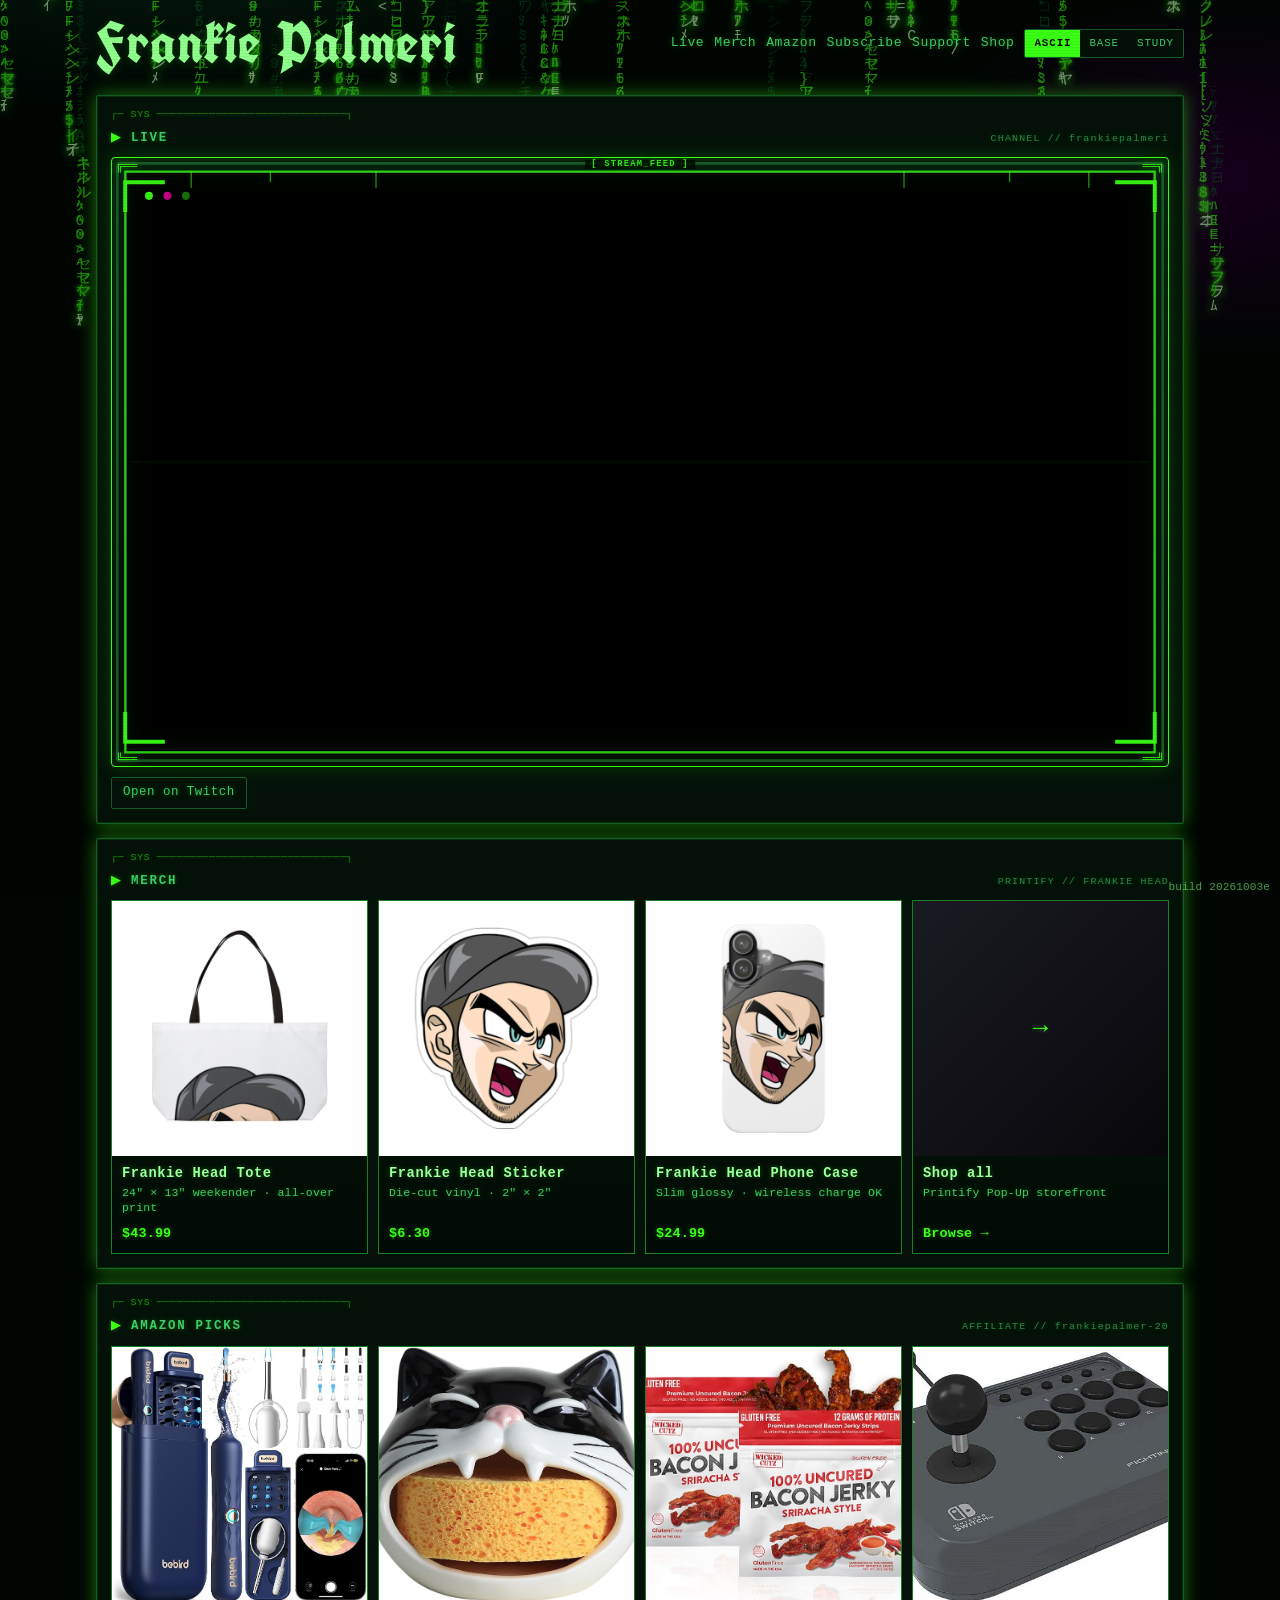
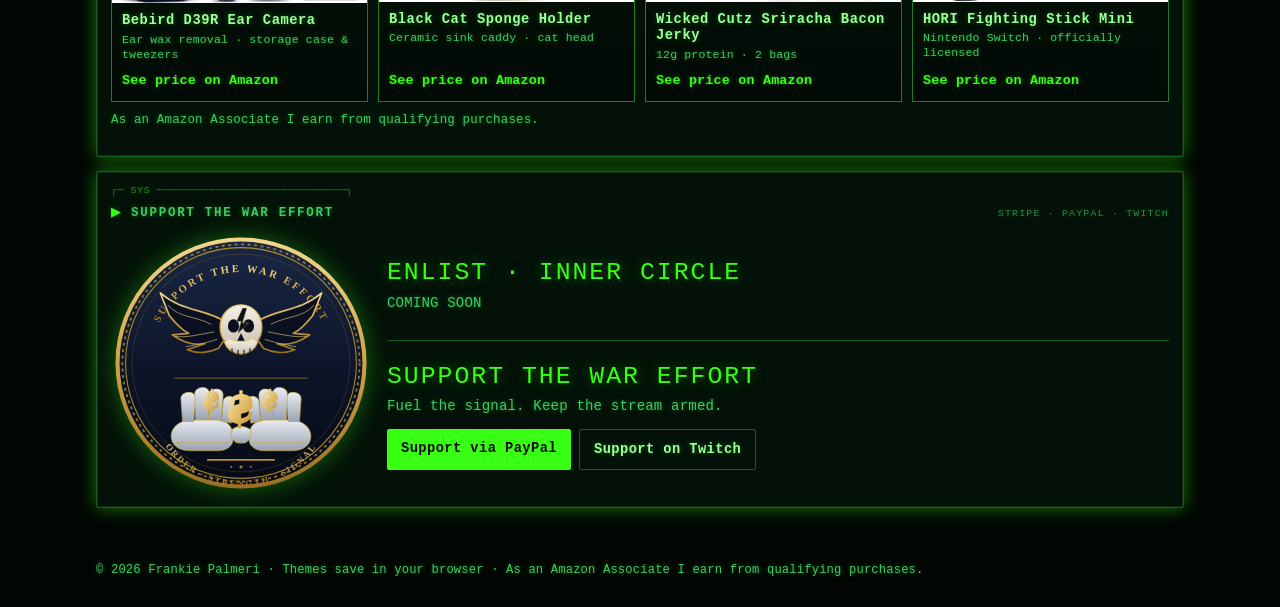
<file: index.html>
<!DOCTYPE html>
<html lang="en" data-theme="ascii" data-build="20261003e">
<head>
  <meta charset="utf-8" />
  <meta name="viewport" content="width=device-width, initial-scale=1" />
  <title>Frankie Palmeri</title>
  <meta name="description" content="Frankie Palmeri — live stream, merch, Amazon picks, and support." />
  <meta name="theme-color" content="#020803" />
  <link rel="icon" href="merch/frankie-anime-head.png" type="image/png" />
  <link rel="preconnect" href="https://fonts.googleapis.com" />
  <link rel="preconnect" href="https://fonts.gstatic.com" crossorigin />
  <link href="https://fonts.googleapis.com/css2?family=UnifrakturCook:wght@700&display=swap" rel="stylesheet" />
  <link rel="stylesheet" href="styles.css?v=20261003e" />
</head>
<body>
  <div class="scanlines" aria-hidden="true"></div>
  <canvas class="matrix-rain" id="matrix-rain" aria-hidden="true"></canvas>
  <div class="esoteric-layer" id="esoteric" aria-hidden="true"></div>
  <div class="base-watermarks" aria-hidden="true">
    <img class="bw-mark bw-1" src="assets/base-emblem.png" alt="" />
    <img class="bw-mark bw-2" src="assets/base-emblem.png" alt="" />
    <img class="bw-mark bw-3" src="assets/base-emblem.png" alt="" />
  </div>

  <div class="wrap">
    <header class="site-header">
      <div class="brand">
        <img class="emblem emblem-legacy" src="assets/emblem.svg" alt="" width="48" height="48" />
        <img class="emblem emblem-base" src="assets/base-emblem.png" alt="" width="72" height="42" />
        <div>
          <p class="propaganda">ORDER · STRENGTH · SIGNAL</p>
          <p class="occult-label" aria-hidden="true">∴ VEIL PROTOCOL ∴</p>
          <h1 class="brand-title">Frankie Palmeri</h1>
        </div>
      </div>
      <nav class="main-nav" aria-label="Primary">
        <a href="#live">Live</a>
        <a href="#merch">Merch</a>
        <a href="#amazon">Amazon</a>
        <a href="#subscribe">Subscribe</a>
        <a href="#support">Support</a>
        <a href="https://frankie-head-shop.printify.me" target="_blank" rel="noopener">Shop</a>
        <div class="theme-switch" role="group" aria-label="Theme">
          <button type="button" data-theme="ascii" aria-pressed="true">ASCII</button>
          <button type="button" data-theme="base" aria-pressed="false">BASE</button>
          <button type="button" data-theme="study" aria-pressed="false">STUDY</button>
        </div>
      </nav>
    </header>

    <main>
      <section class="panel" id="live" aria-label="Live stream">
        <div class="panel-head">
          <h2><span class="panel-mark" aria-hidden="true"></span>Live</h2>
          <span class="panel-meta" aria-hidden="true">CHANNEL // frankiepalmeri</span>
        </div>
        <div class="stream-layout">
          <div class="stream-shell">
            <div class="frame-overlay" aria-hidden="true">
              <img class="frame-svg frame-ascii" src="assets/frame-matrix.svg" alt="" />
              <img class="frame-svg frame-base" src="assets/frame-shadaloo.svg" alt="" />
              <img class="frame-svg frame-study" src="assets/frame-esoteric.svg" alt="" />
              <img class="frame-emblem-badge feb-tl" src="assets/base-emblem.png" alt="" />
              <img class="frame-emblem-badge feb-tr" src="assets/base-emblem.png" alt="" />
              <div class="frame-ascii-chrome">
                <span class="fa-tl">╔══</span><span class="fa-tr">══╗</span>
                <span class="fa-bl">╚══</span><span class="fa-br">══╝</span>
                <span class="fa-tag">[ STREAM_FEED ]</span>
              </div>
              <div class="frame-prop" aria-hidden="true">
                <span class="fp-corner fp-tl"></span><span class="fp-corner fp-tr"></span>
                <span class="fp-corner fp-bl"></span><span class="fp-corner fp-br"></span>
                <span class="fp-tag">◆ SIGNAL UNIT</span>
              </div>
              <div class="frame-eso" aria-hidden="true">
                <span class="fe-ring fe-tl"></span><span class="fe-ring fe-tr"></span>
                <span class="fe-ring fe-bl"></span><span class="fe-ring fe-br"></span>
                <span class="fe-tag">◉ VEIL OPEN</span>
              </div>
            </div>
            <div class="player-wrap" id="player"></div>
          </div>
        </div>
        <div class="stream-links">
          <a id="twitch-channel" href="https://www.twitch.tv/frankiepalmeri" target="_blank" rel="noopener">Open on Twitch</a>
        </div>
      </section>

      <section class="panel" id="merch" aria-label="Merchandise">
        <div class="panel-head">
          <h2><span class="panel-mark" aria-hidden="true"></span>Merch</h2>
          <span class="panel-meta" aria-hidden="true">PRINTIFY // FRANKIE HEAD</span>
        </div>
        <div class="grid">
          <a class="card" href="https://frankie-head-shop.printify.me/product/32472541" target="_blank" rel="noopener">
            <div class="thumb">
              <img src="merch/tote-front.jpg" alt="Frankie Head Tote mockup" width="400" height="400" loading="lazy" />
              <img class="card-emblem" src="assets/base-emblem.png" alt="" aria-hidden="true" />
            </div>
            <div class="meta">
              <span class="name">Frankie Head Tote</span>
              <span class="desc">24″ × 13″ weekender · all-over print</span>
              <span class="price">$43.99</span>
            </div>
          </a>
          <a class="card" href="https://frankie-head-shop.printify.me/product/32472439" target="_blank" rel="noopener">
            <div class="thumb">
              <img src="merch/sticker-front.jpg" alt="Frankie Head Sticker mockup" width="400" height="400" loading="lazy" />
              <img class="card-emblem" src="assets/base-emblem.png" alt="" aria-hidden="true" />
            </div>
            <div class="meta">
              <span class="name">Frankie Head Sticker</span>
              <span class="desc">Die-cut vinyl · 2″ × 2″</span>
              <span class="price">$6.30</span>
            </div>
          </a>
          <a class="card" href="https://frankie-head-shop.printify.me/product/32472399" target="_blank" rel="noopener">
            <div class="thumb">
              <img src="merch/phone-front.jpg" alt="Frankie Head Phone Case mockup" width="400" height="400" loading="lazy" />
              <img class="card-emblem" src="assets/base-emblem.png" alt="" aria-hidden="true" />
            </div>
            <div class="meta">
              <span class="name">Frankie Head Phone Case</span>
              <span class="desc">Slim glossy · wireless charge OK</span>
              <span class="price">$24.99</span>
            </div>
          </a>
          <a class="card shop-all" href="https://frankie-head-shop.printify.me" target="_blank" rel="noopener">
            <div class="thumb" aria-hidden="true">
              <span class="shop-arrow">→</span>
              <img class="card-emblem card-emblem--big" src="assets/base-emblem.png" alt="" />
            </div>
            <div class="meta">
              <span class="name">Shop all</span>
              <span class="desc">Printify Pop-Up storefront</span>
              <span class="price">Browse →</span>
            </div>
          </a>
        </div>
      </section>

      <section class="panel" id="amazon" aria-label="Amazon picks">
        <div class="panel-head">
          <h2><span class="panel-mark" aria-hidden="true"></span>Amazon picks</h2>
          <span class="panel-meta" aria-hidden="true">AFFILIATE // frankiepalmer-20</span>
        </div>
        <div class="grid">
          <a class="card" href="https://www.amazon.com/dp/B0DP4Y85B2?tag=frankiepalmer-20" target="_blank" rel="noopener sponsored">
            <div class="thumb"><img src="amazon/bebird-d39r.jpg" alt="Bebird D39R Ear Wax Removal ear camera" width="400" height="400" loading="lazy" /></div>
            <div class="meta">
              <span class="name">Bebird D39R Ear Camera</span>
              <span class="desc">Ear wax removal · storage case &amp; tweezers</span>
              <span class="price">See price on Amazon</span>
            </div>
          </a>
          <a class="card" href="https://www.amazon.com/dp/B0DZFV72HR?tag=frankiepalmer-20" target="_blank" rel="noopener sponsored">
            <div class="thumb"><img src="amazon/cat-sponge-holder.jpg" alt="Ceramic black cat head sponge holder" width="400" height="400" loading="lazy" /></div>
            <div class="meta">
              <span class="name">Black Cat Sponge Holder</span>
              <span class="desc">Ceramic sink caddy · cat head</span>
              <span class="price">See price on Amazon</span>
            </div>
          </a>
          <a class="card" href="https://www.amazon.com/dp/B0BSVR8FXT?tag=frankiepalmer-20" target="_blank" rel="noopener sponsored">
            <div class="thumb"><img src="amazon/wicked-cutz-jerky.jpg" alt="Wicked Cutz Sriracha Bacon Jerky" width="400" height="400" loading="lazy" /></div>
            <div class="meta">
              <span class="name">Wicked Cutz Sriracha Bacon Jerky</span>
              <span class="desc">12g protein · 2 bags</span>
              <span class="price">See price on Amazon</span>
            </div>
          </a>
          <a class="card" href="https://www.amazon.com/dp/B01AJSAAV6?tag=frankiepalmer-20" target="_blank" rel="noopener sponsored">
            <div class="thumb"><img src="amazon/hori-fightstick.jpg" alt="HORI Switch Fighting Stick Mini" width="400" height="400" loading="lazy" /></div>
            <div class="meta">
              <span class="name">HORI Fighting Stick Mini</span>
              <span class="desc">Nintendo Switch · officially licensed</span>
              <span class="price">See price on Amazon</span>
            </div>
          </a>
        </div>
        <p class="note">As an Amazon Associate I earn from qualifying purchases.</p>
      </section>

      <section class="panel" id="support" aria-label="Support the war effort">
        <div class="panel-head">
          <h2><span class="panel-mark" aria-hidden="true"></span>Support the war effort</h2>
          <span class="panel-meta" aria-hidden="true">STRIPE · PAYPAL · TWITCH</span>
        </div>
        <div class="war-effort">
          <div class="war-art" aria-hidden="true">
            <img src="assets/war-hands.svg?v=20261003e" alt="" width="280" height="280" />
          </div>
          <div class="war-copy">
            <div class="subscribe" id="subscribe">
              <p class="war-headline">ENLIST · INNER CIRCLE</p>
              <p class="war-sub">COMING SOON</p>
            </div>
            <p class="war-headline war-headline--donate">SUPPORT THE WAR EFFORT</p>
            <p class="war-sub">Fuel the signal. Keep the stream armed.</p>
            <div class="donate">
              <a href="https://paypal.me/frankiepalmeri" target="_blank" rel="noopener">Support via PayPal</a>
              <a class="secondary" href="https://www.twitch.tv/frankiepalmeri" target="_blank" rel="noopener">Support on Twitch</a>
            </div>
          </div>
        </div>
      </section>
    </main>

    <footer class="site-footer">
      © <span id="y"></span> Frankie Palmeri · Themes save in your browser ·
      As an Amazon Associate I earn from qualifying purchases.
    </footer>
  </div>

  <script src="site.js?v=20261003e"></script>
  <p id="build-stamp" style="position:fixed;bottom:6px;right:10px;z-index:9999;font:11px/1.2 ui-monospace,monospace;opacity:.55;margin:0;pointer-events:none">build 20261003e</p>
</body>
</html>
</file>
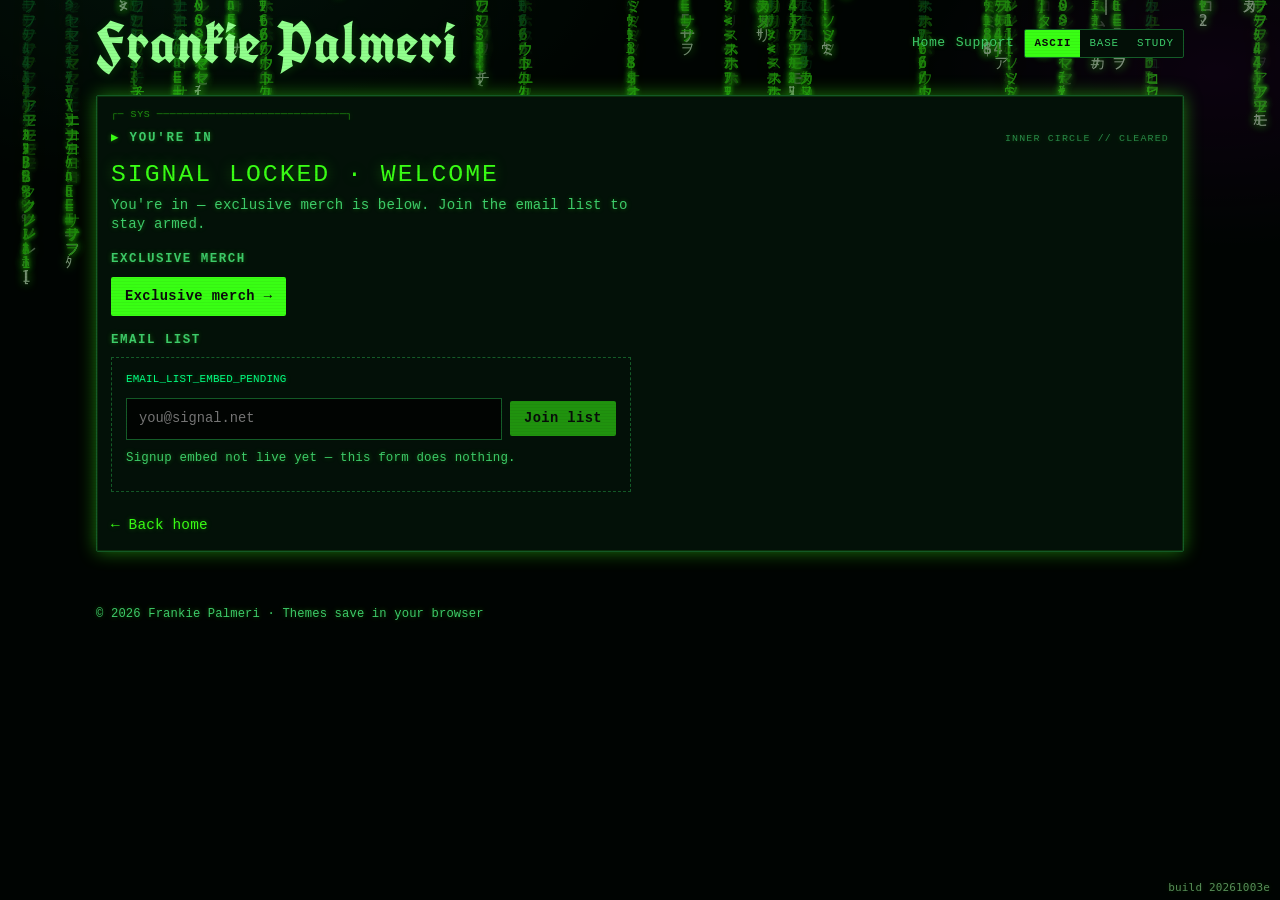
<file: members.html>
<!DOCTYPE html>
<html lang="en" data-theme="ascii" data-build="20261003e">
<head>
  <meta charset="utf-8" />
  <meta name="viewport" content="width=device-width, initial-scale=1" />
  <title>Members · Frankie Palmeri</title>
  <meta name="description" content="You're in — exclusive merch and email list access." />
  <meta name="theme-color" content="#020803" />
  <meta name="robots" content="noindex" />
  <link rel="icon" href="merch/frankie-anime-head.png" type="image/png" />
  <link rel="preconnect" href="https://fonts.googleapis.com" />
  <link rel="preconnect" href="https://fonts.gstatic.com" crossorigin />
  <link href="https://fonts.googleapis.com/css2?family=UnifrakturCook:wght@700&display=swap" rel="stylesheet" />
  <link rel="stylesheet" href="styles.css?v=20261003e" />
</head>
<body>
  <div class="scanlines" aria-hidden="true"></div>
  <canvas class="matrix-rain" id="matrix-rain" aria-hidden="true"></canvas>
  <div class="esoteric-layer" id="esoteric" aria-hidden="true"></div>
  <div class="base-watermarks" aria-hidden="true">
    <img class="bw-mark bw-1" src="assets/base-emblem.png" alt="" />
    <img class="bw-mark bw-2" src="assets/base-emblem.png" alt="" />
    <img class="bw-mark bw-3" src="assets/base-emblem.png" alt="" />
  </div>

  <div class="wrap">
    <header class="site-header">
      <div class="brand">
        <img class="emblem emblem-legacy" src="assets/emblem.svg" alt="" width="48" height="48" />
        <img class="emblem emblem-base" src="assets/base-emblem.png" alt="" width="72" height="42" />
        <div>
          <p class="propaganda">ORDER · STRENGTH · SIGNAL</p>
          <p class="occult-label" aria-hidden="true">∴ VEIL PROTOCOL ∴</p>
          <h1 class="brand-title">Frankie Palmeri</h1>
        </div>
      </div>
      <nav class="main-nav" aria-label="Primary">
        <a href="index.html">Home</a>
        <a href="index.html#support">Support</a>
        <div class="theme-switch" role="group" aria-label="Theme">
          <button type="button" data-theme="ascii" aria-pressed="true">ASCII</button>
          <button type="button" data-theme="base" aria-pressed="false">BASE</button>
          <button type="button" data-theme="study" aria-pressed="false">STUDY</button>
        </div>
      </nav>
    </header>

    <main>
      <section class="panel" id="members" aria-label="Members landing">
        <div class="panel-head">
          <h2><span class="panel-mark" aria-hidden="true"></span>You're in</h2>
          <span class="panel-meta" aria-hidden="true">INNER CIRCLE // CLEARED</span>
        </div>
        <div class="members-landing">
          <p class="war-headline">SIGNAL LOCKED · WELCOME</p>
          <p class="war-sub">You're in — exclusive merch is below. Join the email list to stay armed.</p>

          <div class="members-block">
            <h3 class="members-label">Exclusive merch</h3>
            <!-- PLACEHOLDER: EXCLUSIVE_MERCH_URL — replace href="#" with the members-only merch link when ready -->
            <div class="donate">
              <a href="#" data-exclusive-merch="pending">Exclusive merch →</a>
            </div>
          </div>

          <div class="members-block">
            <h3 class="members-label">Email list</h3>
            <!-- PLACEHOLDER: EMAIL_LIST_EMBED_PENDING — swap this note/form for the real email signup embed when ready -->
            <div class="email-signup" data-email-list="pending">
              <p class="email-pending-note"><code>EMAIL_LIST_EMBED_PENDING</code></p>
              <form class="email-form" action="#" method="post" onsubmit="return false;" aria-label="Email signup (pending)">
                <label class="sr-only" for="member-email">Email</label>
                <input id="member-email" type="email" name="email" placeholder="you@signal.net" autocomplete="email" disabled />
                <button type="submit" disabled>Join list</button>
              </form>
              <p class="note">Signup embed not live yet — this form does nothing.</p>
            </div>
          </div>

          <p class="members-home">
            <a href="index.html">← Back home</a>
          </p>
        </div>
      </section>
    </main>

    <footer class="site-footer">
      © <span id="y"></span> Frankie Palmeri · Themes save in your browser
    </footer>
  </div>

  <script src="site.js?v=20261003e"></script>
  <p id="build-stamp" style="position:fixed;bottom:6px;right:10px;z-index:9999;font:11px/1.2 ui-monospace,monospace;opacity:.55;margin:0;pointer-events:none">build 20261003e</p>
</body>
</html>
</file>
<file: styles.css>
/* Frankie Palmeri — ASCII / BASE / STUDY */
:root {
  --bg: #07070a;
  --panel: #121218;
  --text: #f2f2f5;
  --muted: #9a9aa8;
  --accent: #e8ff47;
  --accent2: #ff2bd6;
  --border: #2a2a36;
  --danger: #ff2a2a;
  --font: ui-sans-serif, system-ui, -apple-system, Segoe UI, Roboto, Helvetica, Arial, sans-serif;
  --mono: ui-monospace, SFMono-Regular, Menlo, Consolas, "Liberation Mono", monospace;
  --radius: 12px;
  --scan: 0;
  --glow: 0 0 20px color-mix(in srgb, var(--accent) 28%, transparent);
  --pad: 14px;
  --gap: 12px;
  --frame-pad: 14px;
}

* { box-sizing: border-box; }
html { scroll-behavior: smooth; }
body {
  margin: 0;
  font-family: var(--font);
  background: var(--bg);
  color: var(--text);
  line-height: 1.4;
  min-height: 100vh;
  position: relative;
  overflow-x: hidden;
  letter-spacing: 0.01em;
}
a { color: inherit; }
img { max-width: 100%; display: block; }

/* ===== ASCII (was Mix 1): Matrix / cyber ===== */
html[data-theme="ascii"] {
  --bg: #010603;
  --panel: #031108;
  --text: #9dff9d;
  --muted: #3dcc6a;
  --accent: #39ff14;
  --accent2: #00ff88;
  --border: #145c28;
  --font: var(--mono);
  --radius: 2px;
  --scan: 1;
  --glow: 0 0 18px color-mix(in srgb, #39ff14 45%, transparent);
}
html[data-theme="ascii"] body {
  background:
    radial-gradient(800px 420px at 15% -5%, #062414 0%, transparent 55%),
    radial-gradient(600px 360px at 95% 8%, #1a0020 0%, transparent 50%),
    #010603;
  text-shadow: 0 0 5px color-mix(in srgb, var(--accent) 35%, transparent);
}
html[data-theme="ascii"] .term-label,
html[data-theme="ascii"] .matrix-rain,
html[data-theme="ascii"] .frame-ascii-chrome { display: block; }
html[data-theme="ascii"] .frame-svg.frame-ascii { display: block; }
html[data-theme="ascii"] .scanlines { opacity: 0.28; }
html[data-theme="ascii"] section.panel {
  border-style: solid;
  border-width: 1px;
  box-shadow:
    inset 0 0 0 1px color-mix(in srgb, var(--accent) 12%, transparent),
    var(--glow);
}
html[data-theme="ascii"] section.panel::before {
  content: "┌─ SYS ─────────────────────────────┐";
  display: block;
  font-family: var(--mono);
  font-size: 0.62rem;
  color: var(--accent);
  opacity: 0.55;
  letter-spacing: 0.06em;
  margin: -2px 0 8px;
  white-space: nowrap;
  overflow: hidden;
}
html[data-theme="ascii"] .panel-mark::before { content: "▶ "; color: var(--accent); }
html[data-theme="ascii"] .card {
  border-color: color-mix(in srgb, var(--border) 80%, var(--accent));
  background: linear-gradient(180deg, #041a0c 0%, #020a05 100%);
}
html[data-theme="ascii"] .card .meta .name { font-family: var(--mono); letter-spacing: 0.04em; }
html[data-theme="ascii"] .theme-switch { border-radius: 2px; }
html[data-theme="ascii"] .theme-switch button { font-family: var(--mono); }
html[data-theme="ascii"] .donate a,
html[data-theme="ascii"] .stream-links a { border-radius: 2px; font-family: var(--mono); }

/* ===== BASE (was Mix 2): Shadaloo + skull emblem ===== */
html[data-theme="base"] {
  --bg: #050000;
  --panel: #100303;
  --text: #f5e8e8;
  --muted: #c07070;
  --accent: #ff1a1a;
  --accent2: #ffd0d0;
  --border: #5a1010;
  --font: "Segoe UI", Helvetica, Arial, sans-serif;
  --radius: 0;
  --glow: 0 0 16px color-mix(in srgb, #ff1a1a 35%, transparent);
}
html[data-theme="base"] section.panel h2,
html[data-theme="base"] .propaganda,
html[data-theme="base"] .card .meta .name,
html[data-theme="base"] .panel-meta,
html[data-theme="base"] .war-headline {
  font-family: Impact, Haettenschweiler, "Arial Narrow Bold", "Arial Black", sans-serif;
}
html[data-theme="base"] body {
  background:
    radial-gradient(ellipse 70% 40% at 50% 0%, #3a0000 0%, transparent 55%),
    linear-gradient(145deg, #1a0000 0%, #050000 42%, #1c0000 100%);
  letter-spacing: 0.02em;
}
html[data-theme="base"] .emblem-base { display: block; }
html[data-theme="base"] .propaganda { display: block; }
html[data-theme="base"] .frame-svg.frame-base,
html[data-theme="base"] .frame-prop,
html[data-theme="base"] .frame-emblem-badge,
html[data-theme="base"] .base-watermarks,
html[data-theme="base"] .card-emblem { display: block; }
html[data-theme="base"] section.panel,
html[data-theme="base"] .card {
  clip-path: polygon(0 0, calc(100% - 14px) 0, 100% 14px, 100% 100%, 14px 100%, 0 calc(100% - 14px));
  border-width: 2px;
}
html[data-theme="base"] .panel-mark::before { content: "◆ "; color: var(--accent); }
html[data-theme="base"] .theme-switch { border-radius: 0; }
html[data-theme="base"] .donate a,
html[data-theme="base"] .stream-links a { border-radius: 0; }
html[data-theme="base"] section.panel {
  background:
    linear-gradient(180deg, color-mix(in srgb, var(--panel) 92%, #400000) 0%, var(--panel) 100%);
  border-color: var(--accent);
  position: relative;
}
html[data-theme="base"] section.panel::after {
  content: "";
  position: absolute;
  top: 8px;
  right: 12px;
  width: 56px;
  height: 32px;
  background: url("assets/base-emblem.png") center/contain no-repeat;
  opacity: 0.35;
  pointer-events: none;
  filter: drop-shadow(0 0 4px #ff1a1a88);
}
html[data-theme="base"] .brand {
  gap: 12px;
}

/* ===== STUDY (was Mix 3): denser occult ===== */
html[data-theme="study"] {
  --bg: #06020f;
  --panel: #11071c;
  --text: #f8e7ff;
  --muted: #b89ad4;
  --accent: #d4a017;
  --accent2: #7b5cff;
  --border: #3a2a55;
  --font: Georgia, "Times New Roman", serif;
  --radius: 18px;
  --glow: 0 0 22px color-mix(in srgb, #7b5cff 30%, transparent);
}
html[data-theme="study"] body {
  background:
    radial-gradient(circle at 12% 18%, #2a1040 0%, transparent 38%),
    radial-gradient(circle at 88% 78%, #401020 0%, transparent 32%),
    radial-gradient(circle at 50% 50%, #0d0520, #020008);
}
html[data-theme="study"] .esoteric-layer { display: block; }
html[data-theme="study"] .frame-svg.frame-study,
html[data-theme="study"] .frame-eso,
html[data-theme="study"] .occult-label { display: block; }
html[data-theme="study"] section.panel {
  backdrop-filter: blur(8px);
  background: color-mix(in srgb, var(--panel) 78%, transparent);
  border-color: color-mix(in srgb, var(--accent) 40%, var(--border));
  position: relative;
}
html[data-theme="study"] section.panel::before {
  content: "☽ ─── SEALED TRANSMISSION ─── ☾";
  display: block;
  font-size: 0.58rem;
  letter-spacing: 0.22em;
  color: var(--accent);
  opacity: 0.55;
  text-align: center;
  margin: -4px 0 10px;
}
html[data-theme="study"] .panel-mark::before { content: "✦ "; color: var(--accent); }
html[data-theme="study"] .card {
  background: color-mix(in srgb, var(--panel) 65%, #000);
  border-color: color-mix(in srgb, var(--accent2) 35%, var(--border));
}

/* overlays */
.scanlines {
  pointer-events: none;
  position: fixed;
  inset: 0;
  z-index: 9998;
  opacity: 0;
  background: repeating-linear-gradient(
    to bottom,
    transparent 0,
    transparent 2px,
    rgba(0, 0, 0, 0.32) 3px
  );
  mix-blend-mode: multiply;
}

.matrix-rain {
  display: none;
  pointer-events: none;
  position: fixed;
  inset: 0;
  z-index: 0;
  width: 100%;
  height: 100%;
  opacity: 0.55;
}

/* BASE watermarks — recurring skull+wings motif */
.base-watermarks {
  display: none;
  pointer-events: none;
  position: fixed;
  inset: 0;
  z-index: 0;
  overflow: hidden;
}
.bw-mark {
  position: absolute;
  opacity: 0.07;
  filter: drop-shadow(0 0 12px #ff1a1a55);
  object-fit: contain;
}
.bw-1 { width: min(520px, 70vw); top: 8%; left: -4%; transform: rotate(-8deg); }
.bw-2 { width: min(380px, 50vw); bottom: 12%; right: -2%; transform: rotate(12deg); opacity: 0.09; }
.bw-3 { width: min(280px, 40vw); top: 42%; left: 38%; transform: rotate(-3deg); opacity: 0.05; }

.term-label,
.occult-label {
  display: none;
  margin: 0 0 2px;
  font-size: 0.65rem;
  letter-spacing: 0.08em;
  opacity: 0.8;
}
.term-label {
  font-family: var(--mono);
  color: var(--accent2);
}
.occult-label {
  font-family: Georgia, serif;
  color: var(--accent);
  letter-spacing: 0.2em;
}

.emblem {
  display: none;
  flex-shrink: 0;
}
.emblem-legacy {
  width: 48px;
  height: 48px;
  filter: drop-shadow(0 0 8px #ff1a1a88);
}
.emblem-base {
  width: 72px;
  height: 42px;
  object-fit: contain;
  filter: drop-shadow(0 0 10px #ff1a1acc);
}
.propaganda {
  display: none;
  margin: 0 0 4px;
  color: var(--accent);
  text-transform: uppercase;
  font-size: 0.68rem;
  letter-spacing: 0.28em;
}

.esoteric-layer {
  display: none;
  pointer-events: none;
  position: fixed;
  inset: 0;
  z-index: 0;
  overflow: hidden;
}
.float-text {
  position: absolute;
  color: color-mix(in srgb, var(--accent2) 55%, transparent);
  font-size: clamp(0.7rem, 2vw, 1.1rem);
  white-space: nowrap;
  animation: drift linear infinite;
  opacity: 0.55;
  text-shadow: 0 0 12px #7b5cff88;
}
.eso-seal {
  position: absolute;
  width: clamp(120px, 22vw, 260px);
  height: clamp(120px, 22vw, 260px);
  background: url("assets/occult-seal.svg") center/contain no-repeat;
  opacity: 0.14;
  animation: spinSeal 48s linear infinite;
  filter: drop-shadow(0 0 16px #7b5cff66);
}
.eso-eye {
  position: absolute;
  width: 36px;
  height: 22px;
  border: 1.5px solid var(--accent);
  border-radius: 50%;
  box-shadow: 0 0 12px #7b5cff88;
  opacity: 0.45;
  animation: pulseEye 4s ease-in-out infinite;
}
.eso-eye::after {
  content: "";
  position: absolute;
  inset: 5px 11px;
  background: var(--accent2);
  border-radius: 50%;
  box-shadow: 0 0 6px #d4a017;
}
@keyframes drift {
  0% { transform: translate3d(0,0,0) rotate(var(--rot)) scale(1); opacity: 0; }
  10% { opacity: 0.6; }
  90% { opacity: 0.45; }
  100% { transform: translate3d(var(--dx), var(--dy), 0) rotate(calc(var(--rot) + 25deg)) scale(1.05); opacity: 0; }
}
@keyframes spinSeal {
  from { transform: rotate(0deg); }
  to { transform: rotate(360deg); }
}
@keyframes pulseEye {
  0%, 100% { opacity: 0.3; transform: scale(1); }
  50% { opacity: 0.7; transform: scale(1.08); }
}

/* layout */
.wrap {
  position: relative;
  z-index: 1;
  max-width: 1120px;
  margin: 0 auto;
  padding: 0 16px;
}

header.site-header {
  display: flex;
  justify-content: space-between;
  align-items: center;
  gap: 12px;
  flex-wrap: wrap;
  padding: 16px 0 6px;
}
.brand {
  display: flex;
  align-items: center;
  gap: 10px;
}
.brand-mark {
  width: 44px;
  height: 44px;
  border-radius: 50%;
  object-fit: cover;
  border: 1px solid var(--border);
  background: #000;
}
.brand-title {
  margin: 0;
  color: color-mix(in srgb, var(--text) 88%, var(--accent));
  font-family: "UnifrakturCook", "UnifrakturMaguntia", "Old English Text MT", serif;
  font-size: clamp(2rem, 5vw, 3.6rem);
  font-weight: 700;
  line-height: 0.95;
  letter-spacing: 0.015em;
  text-shadow: 0 2px 10px color-mix(in srgb, var(--accent) 18%, transparent);
}
.brand-sub {
  margin: 2px 0 0;
  color: var(--muted);
  font-size: 0.72rem;
  font-family: var(--mono);
  letter-spacing: 0.06em;
}

nav.main-nav {
  display: flex;
  flex-wrap: wrap;
  gap: 10px;
  align-items: center;
}
nav.main-nav a {
  color: var(--muted);
  text-decoration: none;
  font-size: 0.82rem;
  letter-spacing: 0.04em;
}
nav.main-nav a:hover { color: var(--accent); }

.theme-switch {
  display: inline-flex;
  border: 1px solid var(--border);
  border-radius: 999px;
  overflow: hidden;
  background: color-mix(in srgb, var(--panel) 90%, #000);
}
.theme-switch button {
  appearance: none;
  border: 0;
  background: transparent;
  color: var(--muted);
  font: inherit;
  font-size: 0.68rem;
  letter-spacing: 0.08em;
  text-transform: uppercase;
  padding: 6px 9px;
  cursor: pointer;
}
.theme-switch button[aria-pressed="true"] {
  background: var(--accent);
  color: #0a0a0a;
  font-weight: 700;
}
.theme-switch button:hover { color: var(--text); }

main { padding: 4px 0 40px; }

section.panel {
  background: var(--panel);
  border: 1px solid var(--border);
  border-radius: var(--radius);
  padding: var(--pad);
  margin: 14px 0;
  box-shadow: var(--glow);
}
.panel-head {
  display: flex;
  align-items: baseline;
  justify-content: space-between;
  gap: 10px;
  margin-bottom: 10px;
}
section.panel h2 {
  margin: 0;
  font-size: 0.78rem;
  letter-spacing: 0.14em;
  text-transform: uppercase;
  color: var(--muted);
  font-weight: 700;
}
.panel-meta {
  font-size: 0.62rem;
  letter-spacing: 0.12em;
  color: var(--muted);
  opacity: 0.65;
  font-family: var(--mono);
  white-space: nowrap;
}
.panel-mark { display: inline; }

/* stream + themed frames */
.stream-layout {
  display: grid;
  grid-template-columns: minmax(0, 1fr);
  gap: var(--gap);
  align-items: stretch;
}
@media (max-width: 900px) {
  .stream-layout { grid-template-columns: 1fr; }
  .stream-shell--chat { min-height: 420px; }
  .stream-shell--chat .chat-wrap {
    position: absolute;
    inset: var(--frame-pad);
    min-height: 0;
  }
}

.stream-shell {
  position: relative;
  padding: var(--frame-pad);
  background: color-mix(in srgb, var(--panel) 40%, #000);
  border: 1px solid var(--border);
  border-radius: calc(var(--radius) + 2px);
  isolation: isolate;
}
.stream-shell--chat {
  display: flex;
  flex-direction: column;
  min-height: 100%;
  position: relative;
  min-height: 0;
}

.frame-overlay {
  pointer-events: none;
  position: absolute;
  inset: 0;
  z-index: 3;
}
.frame-svg {
  display: none;
  position: absolute;
  inset: 0;
  width: 100%;
  height: 100%;
  object-fit: fill;
  opacity: 0.95;
}

/* BASE emblem badges on stream frames */
.frame-emblem-badge {
  display: none;
  position: absolute;
  width: 64px;
  height: 36px;
  object-fit: contain;
  opacity: 0.9;
  filter: drop-shadow(0 0 6px #ff1a1aaa);
  z-index: 4;
}
.feb-tl { top: 6px; left: 8px; }
.feb-tr { top: 6px; right: 8px; transform: scaleX(-1); }

/* ASCII chrome on frames */
.frame-ascii-chrome {
  display: none;
  position: absolute;
  inset: 0;
  font-family: var(--mono);
  color: var(--accent);
  text-shadow: 0 0 8px color-mix(in srgb, var(--accent) 70%, transparent);
  font-size: 0.72rem;
  line-height: 1;
  font-weight: 700;
}
.frame-ascii-chrome .fa-tl { position: absolute; top: 2px; left: 4px; }
.frame-ascii-chrome .fa-tr { position: absolute; top: 2px; right: 4px; }
.frame-ascii-chrome .fa-bl { position: absolute; bottom: 2px; left: 4px; }
.frame-ascii-chrome .fa-br { position: absolute; bottom: 2px; right: 4px; }
.frame-ascii-chrome .fa-tag {
  position: absolute;
  top: 2px;
  left: 50%;
  transform: translateX(-50%);
  font-size: 0.55rem;
  letter-spacing: 0.14em;
  opacity: 0.85;
  white-space: nowrap;
  background: #010603;
  padding: 0 6px;
}

/* BASE propaganda chrome */
.frame-prop {
  display: none;
  position: absolute;
  inset: 0;
}
.fp-corner {
  position: absolute;
  width: 22px;
  height: 22px;
  border: 2px solid var(--accent);
  box-shadow: 0 0 8px color-mix(in srgb, var(--accent) 50%, transparent);
}
.fp-tl { top: 4px; left: 4px; border-right: 0; border-bottom: 0; background: linear-gradient(135deg, var(--accent) 0%, transparent 55%); }
.fp-tr { top: 4px; right: 4px; border-left: 0; border-bottom: 0; background: linear-gradient(225deg, var(--accent) 0%, transparent 55%); }
.fp-bl { bottom: 4px; left: 4px; border-right: 0; border-top: 0; background: linear-gradient(45deg, var(--accent) 0%, transparent 55%); }
.fp-br { bottom: 4px; right: 4px; border-left: 0; border-top: 0; background: linear-gradient(315deg, var(--accent) 0%, transparent 55%); }
.fp-tag {
  position: absolute;
  top: 3px;
  left: 50%;
  transform: translateX(-50%);
  font-family: Impact, Haettenschweiler, "Arial Black", sans-serif;
  font-size: 0.58rem;
  letter-spacing: 0.18em;
  color: var(--accent);
  background: #100303;
  padding: 1px 8px;
  white-space: nowrap;
  text-transform: uppercase;
}

/* STUDY esoteric chrome */
.frame-eso {
  display: none;
  position: absolute;
  inset: 0;
}
.fe-ring {
  position: absolute;
  width: 22px;
  height: 22px;
  border: 1.5px solid var(--accent);
  border-radius: 50%;
  box-shadow: 0 0 10px color-mix(in srgb, var(--accent2) 50%, transparent);
}
.fe-ring::before {
  content: "";
  position: absolute;
  inset: -4px;
  border: 1px solid color-mix(in srgb, var(--accent2) 50%, transparent);
  border-radius: 50%;
  opacity: 0.6;
}
.fe-ring::after {
  content: "";
  position: absolute;
  inset: 4px;
  border: 1px solid var(--accent2);
  border-radius: 50%;
}
.fe-tl { top: 6px; left: 6px; }
.fe-tr { top: 6px; right: 6px; }
.fe-bl { bottom: 6px; left: 6px; }
.fe-br { bottom: 6px; right: 6px; }
.fe-tag {
  position: absolute;
  top: 4px;
  left: 50%;
  transform: translateX(-50%);
  font-size: 0.58rem;
  letter-spacing: 0.2em;
  color: var(--accent);
  background: #11071c;
  padding: 1px 10px;
  border-radius: 999px;
  border: 1px solid color-mix(in srgb, var(--accent2) 40%, transparent);
  white-space: nowrap;
}

.player-wrap {
  position: relative;
  width: 100%;
  padding-top: 56.25%;
  background: #000;
  border-radius: calc(var(--radius) - 2px);
  overflow: hidden;
  border: 1px solid color-mix(in srgb, var(--border) 70%, #000);
  z-index: 1;
}
.chat-wrap {
  position: relative;
  flex: 1;
  min-height: 280px;
  height: 100%;
  background: #0e0e10;
  border-radius: calc(var(--radius) - 2px);
  overflow: hidden;
  border: 1px solid color-mix(in srgb, var(--border) 70%, #000);
  z-index: 1;
}
.stream-shell--chat .chat-wrap {
  position: absolute;
  inset: var(--frame-pad);
  height: auto;
  min-height: 0;
}
@media (min-width: 901px) {
  .stream-shell--chat { min-height: 100%; }
  .stream-shell--chat .chat-wrap { position: absolute; }
}
.stream-shell--chat .chat-wrap {
  position: absolute;
  inset: var(--frame-pad);
}

.player-wrap iframe,
.chat-wrap iframe {
  position: absolute;
  inset: 0;
  width: 100%;
  height: 100%;
  border: 0;
}

html[data-theme="ascii"] .stream-shell {
  background: linear-gradient(180deg, #031a0c 0%, #010804 100%);
  border-color: var(--accent);
  box-shadow:
    inset 0 0 24px color-mix(in srgb, var(--accent) 12%, transparent),
    0 0 20px color-mix(in srgb, var(--accent) 18%, transparent);
}
html[data-theme="ascii"] .player-wrap,
html[data-theme="ascii"] .chat-wrap {
  border-color: #1a5c2a;
  box-shadow: inset 0 0 30px rgba(0, 40, 10, 0.45);
}
html[data-theme="base"] .stream-shell {
  clip-path: polygon(0 0, calc(100% - 16px) 0, 100% 16px, 100% 100%, 16px 100%, 0 calc(100% - 16px));
  border-width: 2px;
  border-color: var(--accent);
  background:
    url("assets/base-emblem.png") right 8px top 28px / 72px auto no-repeat,
    linear-gradient(160deg, #1a0505, #080000);
  background-blend-mode: soft-light, normal;
}
html[data-theme="base"] .stream-shell::before {
  content: "";
  position: absolute;
  inset: 0;
  background: url("assets/base-emblem.png") center / 55% auto no-repeat;
  opacity: 0.06;
  pointer-events: none;
  z-index: 0;
}
html[data-theme="study"] .stream-shell {
  border-radius: 22px;
  border-color: color-mix(in srgb, var(--accent) 50%, var(--border));
  background:
    url("assets/occult-seal.svg") center / 48% auto no-repeat,
    linear-gradient(160deg, #1a0a2a, #080412);
  box-shadow: 0 0 24px color-mix(in srgb, var(--accent2) 22%, transparent);
}

.stream-links {
  display: flex;
  flex-wrap: wrap;
  gap: 8px;
  margin-top: 10px;
}
.stream-links a, .pill {
  color: var(--muted);
  text-decoration: none;
  font-size: 0.78rem;
  border: 1px solid var(--border);
  border-radius: 999px;
  padding: 6px 11px;
  letter-spacing: 0.04em;
}
.stream-links a:hover { color: var(--accent); border-color: var(--accent); }

/* cards */
.grid {
  display: grid;
  grid-template-columns: repeat(auto-fit, minmax(160px, 1fr));
  gap: 10px;
}
.card {
  display: flex;
  flex-direction: column;
  text-decoration: none;
  color: inherit;
  background: color-mix(in srgb, var(--panel) 72%, #000);
  border: 1px solid var(--border);
  border-radius: calc(var(--radius) - 2px);
  overflow: hidden;
  transition: transform 0.14s ease, border-color 0.14s ease, box-shadow 0.14s ease;
}
.card:hover {
  transform: translateY(-2px);
  border-color: var(--accent);
  box-shadow: var(--glow);
}
.card .thumb {
  aspect-ratio: 1;
  background: #0c0c10 center/cover no-repeat;
  position: relative;
}
.card .thumb img:not(.card-emblem) {
  width: 100%;
  height: 100%;
  object-fit: cover;
}
.card-emblem {
  display: none;
  position: absolute;
  bottom: 6px;
  right: 6px;
  width: 48px;
  height: 28px;
  object-fit: contain;
  opacity: 0.75;
  filter: drop-shadow(0 0 4px #000) drop-shadow(0 0 6px #ff1a1a88);
  pointer-events: none;
  z-index: 2;
}
.card-emblem--big {
  width: 70%;
  height: 45%;
  bottom: auto;
  right: auto;
  top: 50%;
  left: 50%;
  transform: translate(-50%, -50%);
  opacity: 0.35;
}
.card .meta {
  padding: 10px;
  display: flex;
  flex-direction: column;
  gap: 3px;
  flex: 1;
}
.card .meta .name {
  font-size: 0.86rem;
  font-weight: 700;
  line-height: 1.2;
}
.card .meta .desc {
  font-size: 0.72rem;
  color: var(--muted);
  line-height: 1.3;
}
.card .meta .price {
  margin-top: auto;
  padding-top: 6px;
  color: var(--accent);
  font-weight: 700;
  font-family: var(--mono);
  font-size: 0.84rem;
}
.card.shop-all .thumb {
  display: grid;
  place-items: center;
  background: linear-gradient(135deg, #1a1a22, #08080c);
  font-size: 1.6rem;
  color: var(--accent);
  position: relative;
}
.shop-arrow { position: relative; z-index: 1; }
html[data-theme="base"] .card.shop-all .thumb {
  background: linear-gradient(135deg, #2a0505, #080000);
}

/* war effort / donation */
.war-effort {
  display: flex;
  flex-wrap: wrap;
  align-items: center;
  gap: 16px;
}
.war-art {
  flex: 0 0 auto;
  width: min(260px, 100%);
  filter: drop-shadow(0 0 12px color-mix(in srgb, var(--accent) 35%, transparent));
}
.war-art img { width: 100%; height: auto; }
.war-copy { flex: 1 1 200px; }
.war-headline {
  margin: 0 0 4px;
  font-size: clamp(1.1rem, 3vw, 1.55rem);
  letter-spacing: 0.08em;
  text-transform: uppercase;
  color: var(--accent);
  text-shadow: 0 0 14px color-mix(in srgb, var(--accent) 40%, transparent);
}
.war-sub {
  margin: 0 0 12px;
  color: var(--muted);
  font-size: 0.88rem;
}

.donate {
  display: flex;
  flex-wrap: wrap;
  gap: 8px;
}
.donate a {
  display: inline-block;
  padding: 10px 14px;
  border-radius: 999px;
  text-decoration: none;
  color: #0b0b0c;
  background: var(--accent);
  font-weight: 700;
  font-size: 0.86rem;
  letter-spacing: 0.03em;
}
.donate a.secondary {
  background: transparent;
  color: var(--text);
  border: 1px solid var(--border);
}
.note {
  color: var(--muted);
  font-size: 0.78rem;
  margin-top: 10px;
}
.note code {
  font-family: var(--mono);
  font-size: 0.85em;
  color: var(--accent2);
}
.asin-gap {
  border: 1px dashed var(--border);
  border-radius: calc(var(--radius) - 2px);
  padding: 8px 10px;
  margin-top: 10px;
  color: var(--muted);
  font-size: 0.76rem;
  line-height: 1.4;
}


/* ===== Subscribe / members (Stripe pending) ===== */
.subscribe {
  margin: 0 0 18px;
  padding-bottom: 14px;
  border-bottom: 1px solid var(--border);
}
.war-headline--donate {
  margin-top: 4px;
}
.subscribe-plans a[data-stripe-link="pending"] {
  cursor: pointer;
}
.members-landing {
  max-width: 520px;
}
.members-block {
  margin: 16px 0;
}
.members-label {
  margin: 0 0 8px;
  font-size: 0.78rem;
  letter-spacing: 0.12em;
  text-transform: uppercase;
  color: var(--muted);
  font-weight: 600;
}
.members-home {
  margin: 22px 0 0;
}
.members-home a {
  color: var(--accent);
  text-decoration: none;
  font-size: 0.9rem;
}
.members-home a:hover { text-decoration: underline; }
.email-signup {
  border: 1px dashed var(--border);
  border-radius: calc(var(--radius) - 2px);
  padding: 12px 14px;
  background: color-mix(in srgb, var(--panel) 80%, transparent);
}
.email-pending-note {
  margin: 0 0 10px;
  font-size: 0.8rem;
}
.email-pending-note code {
  font-family: var(--mono);
  color: var(--accent2);
  font-size: 0.85em;
}
.email-form {
  display: flex;
  flex-wrap: wrap;
  gap: 8px;
  align-items: center;
}
.email-form input[type="email"] {
  flex: 1 1 180px;
  min-width: 0;
  padding: 10px 12px;
  border: 1px solid var(--border);
  border-radius: calc(var(--radius) - 2px);
  background: color-mix(in srgb, var(--bg) 70%, #000);
  color: var(--text);
  font: inherit;
  font-size: 0.86rem;
}
.email-form button {
  padding: 10px 14px;
  border-radius: 999px;
  border: none;
  background: var(--accent);
  color: #0b0b0c;
  font-weight: 700;
  font-size: 0.86rem;
  letter-spacing: 0.03em;
  cursor: not-allowed;
  opacity: 0.55;
}
html[data-theme="ascii"] .email-form button { border-radius: 2px; font-family: var(--mono); }
html[data-theme="base"] .email-form button { border-radius: 0; }
.sr-only {
  position: absolute;
  width: 1px;
  height: 1px;
  padding: 0;
  margin: -1px;
  overflow: hidden;
  clip: rect(0, 0, 0, 0);
  white-space: nowrap;
  border: 0;
}

footer.site-footer {
  padding: 0 0 28px;
  color: var(--muted);
  font-size: 0.76rem;
}

@media (max-width: 560px) {
  .panel-meta { display: none; }
  .brand-title { font-size: 1.05rem; }
  .stream-shell { padding: 10px; }
  .stream-shell--chat .chat-wrap { inset: 10px; }
}
</file>
